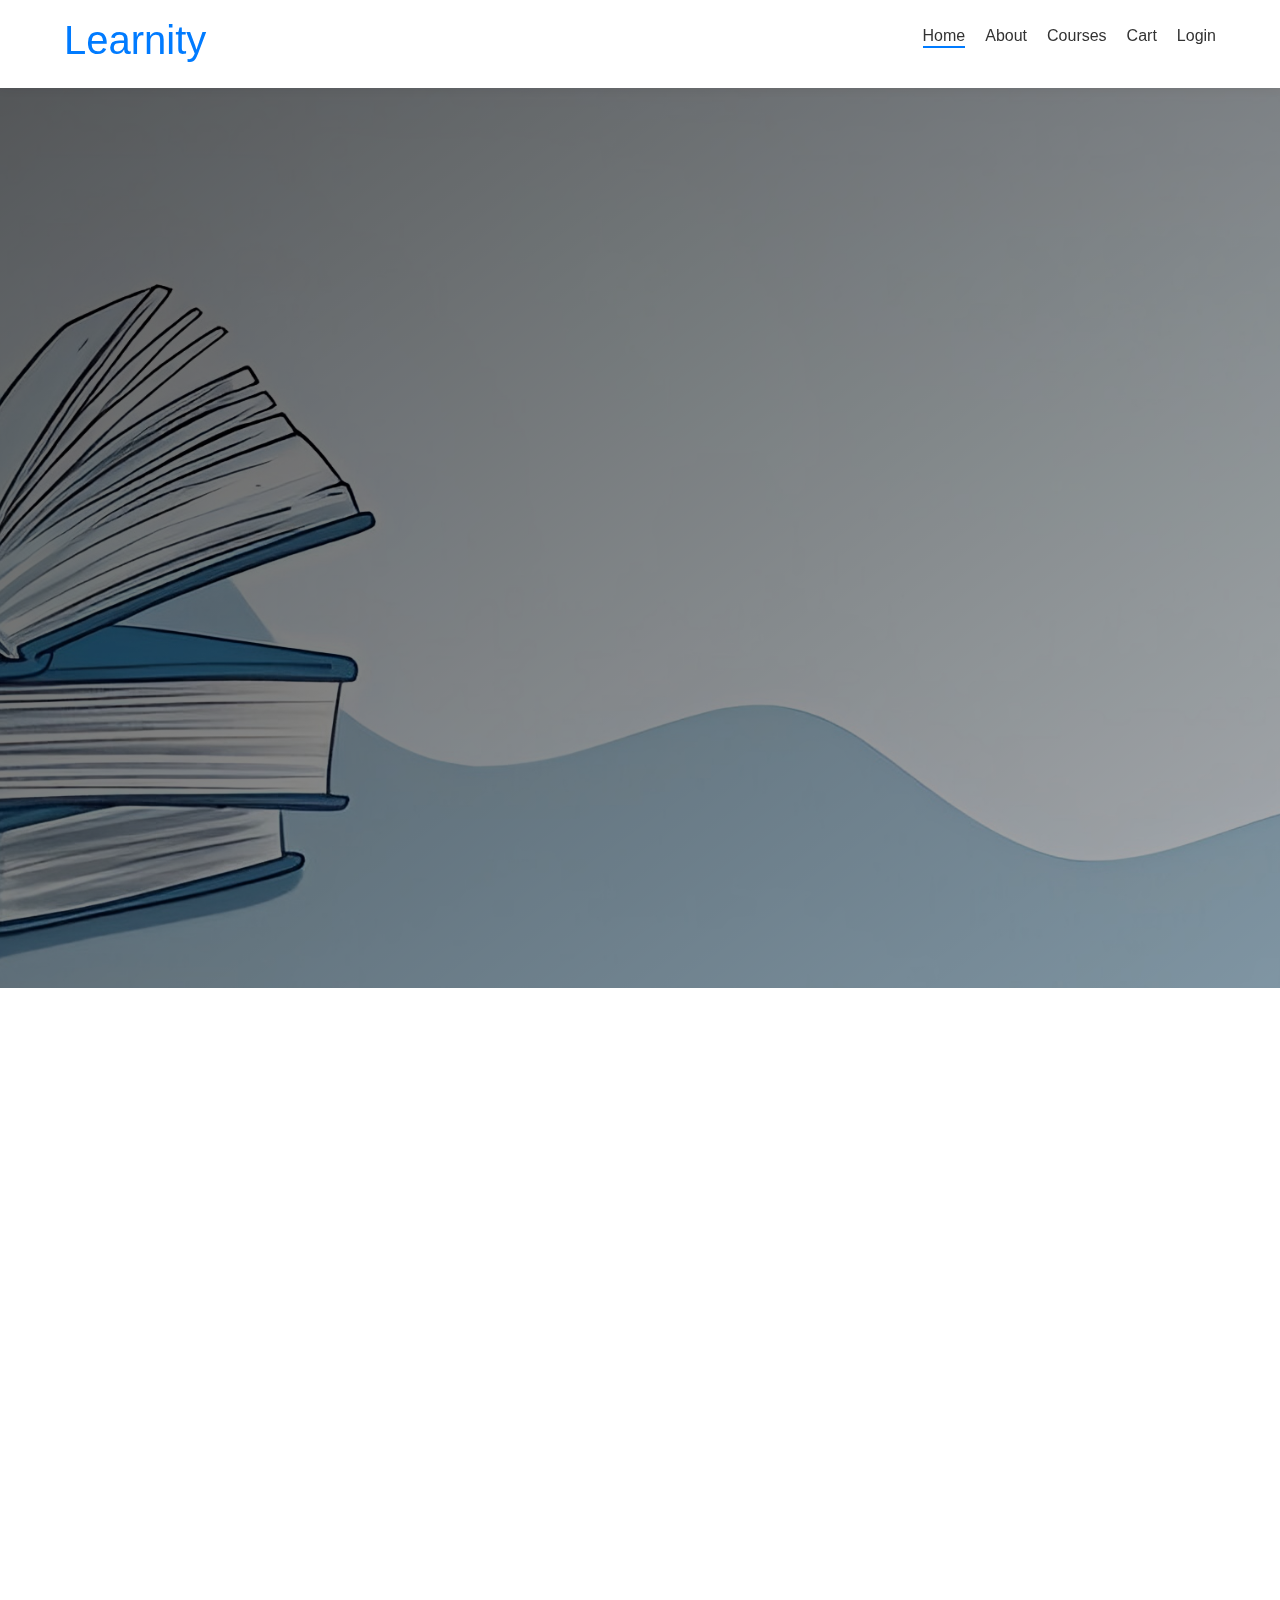
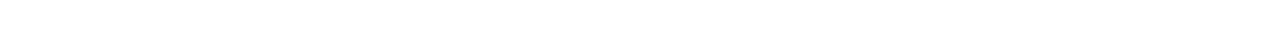
<file: index.html>
<!DOCTYPE html>
<html lang="en">

<head>
    <meta charset="UTF-8">
    <meta name="viewport" content="width=device-width, initial-scale=1.0">
    <title>Learnity - Where Learning Meets Innovation</title>
    <link rel="stylesheet" href="css/styles.css">
    <link href="https://cdn.jsdelivr.net/npm/bootstrap@5.3.2/dist/css/bootstrap.min.css" rel="stylesheet">
</head>

<body>

<header>
    <div class="main-container">
      
            <a href="index.html">
                <h1 class="logo">Learnity</h1>
            </a>
        <nav>
            <ul>
                <li><a href="index.html" class="active">Home</a></li>
                <li><a href="about.html">About</a></li>
                <li><a href="courses.html">Courses</a></li>
                <li><a href="cart.html">Cart</a></li>
                <li><a href="login.html">Login</a></li>
            </ul>
        </nav>
    </div>
</header>

<section class="hero">
    <div class="container-fluid hero-container">
        <img src="images/background_2.jpg" alt="Learnity Background" class="hero-bg-img">
        <div class="hero-overlay"></div>
        <div class="hero-content animate-fade">
            <h2>Where Learning Meets Innovation</h2>
            <p>Explore new skills, master key concepts, and grow your knowledge with Learnity.</p>
            <a href="courses.html" class="btn">Explore Courses</a>
        </div>
    </div>
</section>

<section class="featured container">
    <h2 class="animate-fade">Featured Courses</h2>
    <div class="row">
        <div class="col-md-3">
            <div class="course-card animate-slide">
                <img src="images/web.jpg" alt="Web Development">
                <h3>Web Development</h3>
                <p>₨ 4000 – 6 Weeks</p>
                <a href="course-detail.html" class="btn">View Details</a>
            </div>
        </div>

        <div class="col-md-3">
            <div class="course-card animate-slide">
                <img src="images/app_development.jpg" alt="App Development">
                <h3>App Development</h3>
                <p>₨ 5000 – 8 Weeks</p>
                <a href="course-detail.html" class="btn">View Details</a>
            </div>
        </div>

        <div class="col-md-3">
            <div class="course-card animate-slide">
                <img src="images/data_science.jpg" alt="Data Science">
                <h3>Data Science</h3>
                <p>₨ 7000 – 10 Weeks</p>
                <a href="course-detail.html" class="btn">View Details</a>
            </div>
        </div>

        <div class="col-md-3">
            <div class="course-card animate-slide">
                <img src="images/Ai_Fundamentals.jpg" alt="AI Fundamentals">
                <h3>AI Fundamentals</h3>
                <p>₨ 6000 – 8 Weeks</p>
                <a href="course-detail.html" class="btn">View Details</a>
            </div>
        </div>
    </div>
</section>

<footer class="animate-fade">
    <div class="footer-container container">
        <p>© 2025 Learnity | All Rights Reserved</p>
        <p>Follow us:
            <a href="#">Facebook</a> |
            <a href="#">Instagram</a> |
            <a href="#">LinkedIn</a>
        </p>
    </div>
</footer>

</body>
</html>
</file>
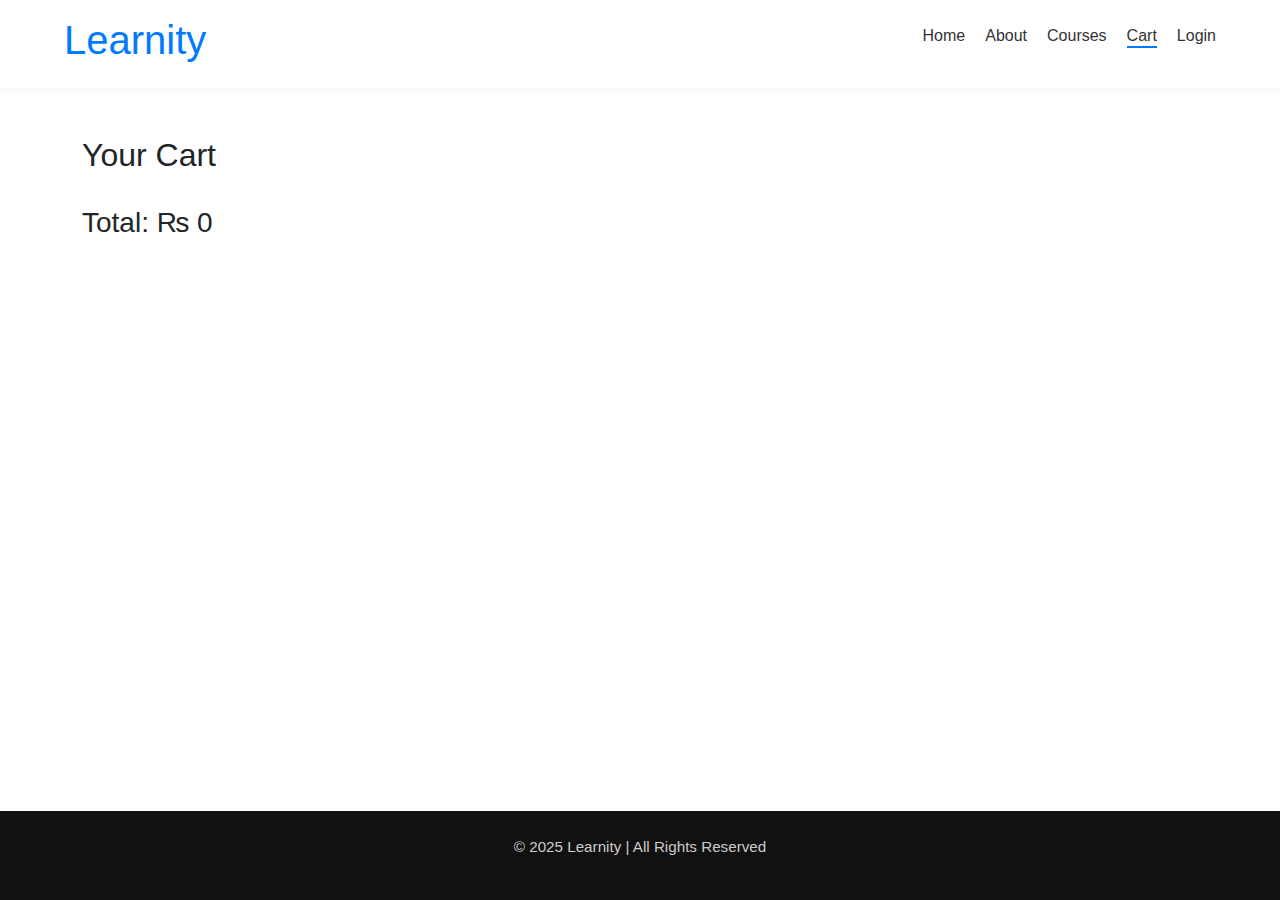
<file: cart.html>
<!DOCTYPE html>
<html lang="en">
<head>
  <meta charset="UTF-8">
  <meta name="viewport" content="width=device-width, initial-scale=1.0">
  <title>Cart - Learnity</title>
  <link rel="stylesheet" href="css/styles.css">
  <link href="https://cdn.jsdelivr.net/npm/bootstrap@5.3.2/dist/css/bootstrap.min.css" rel="stylesheet">
</head>
<body class="cart-page">


<header>
  <div class="main-container">
      <a href="index.html"><h1 class="logo">Learnity</h1></a>
      <nav>
          <ul>
               <li><a href="index.html" >Home</a></li>
                <li><a href="about.html">About</a></li>
                <li><a href="courses.html">Courses</a></li>
                <li><a href="cart.html"class="active">Cart</a></li>
                <li><a href="login.html">Login</a></li>
      </nav>
  </div>
</header>

<section class="cart container mt-5">
  <h2>Your Cart</h2>
  <div id="cart-items" class="row mt-3"></div>
  <h3 id="total" class="mt-3">Total: ₨ 0</h3>
</section>

<footer>
  <div class="footer-container container">
      <p>© 2025 Learnity | All Rights Reserved</p>
  </div>
</footer>

<script src="js/script.js"></script>
</body>
</html>
</file>
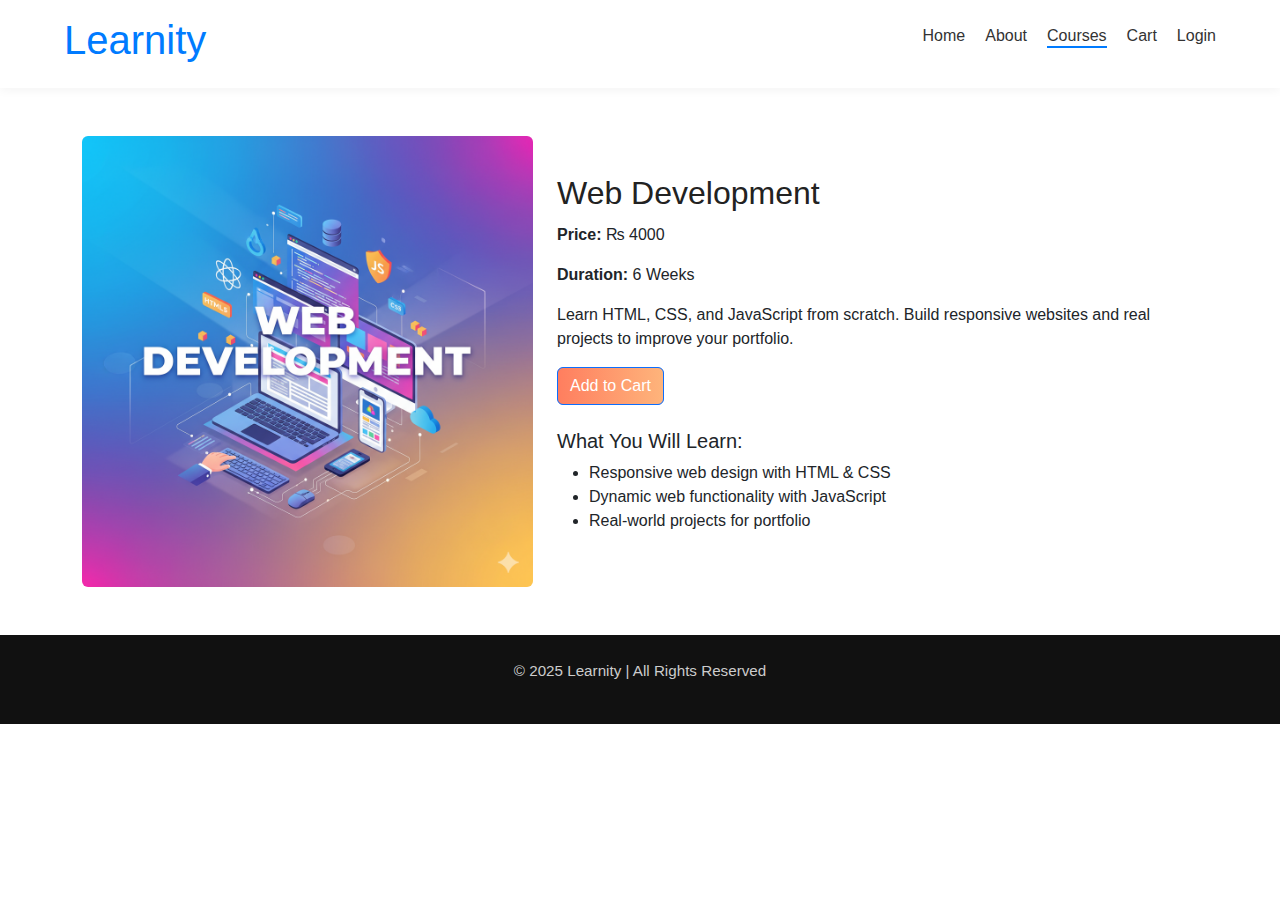
<file: course-detail.html>
<!DOCTYPE html>
<html lang="en">
<head>
  <meta charset="UTF-8">
  <meta name="viewport" content="width=device-width, initial-scale=1.0">
  <title>Web Development - Learnity</title>
  <link rel="stylesheet" href="css/styles.css">
  <link href="https://cdn.jsdelivr.net/npm/bootstrap@5.3.2/dist/css/bootstrap.min.css" rel="stylesheet">
</head>
<body>



<header>
    <div class="main-container">
     
            <a href="index.html">
                <h1 class="logo">Learnity</h1>
            </a>
        <nav>
            <ul>
               <li><a href="index.html" >Home</a></li>
                <li><a href="about.html">About</a></li>
                <li><a href="courses.html"class="active">Courses</a></li>
                <li><a href="cart.html">Cart</a></li>
                <li><a href="login.html">Login</a></li>
            </ul>
        </nav>
    </div>
</header>


<section class="course-detail container mt-5">
  <div class="row align-items-center g-4">

  
    <div class="col-md-5">
      <img src="images/web.jpg" alt="Web Development" class="img-fluid rounded">
    </div>

    <div class="col-md-7">
      <h2 class="course-title">Web Development</h2>
      <p><strong>Price:</strong> ₨ 4000</p>
      <p><strong>Duration:</strong> 6 Weeks</p>
      <p>
        Learn HTML, CSS, and JavaScript from scratch. Build responsive websites and real projects to improve your portfolio.
      </p>
      <button class="add-to-cart btn btn-primary" 
              data-name="Web Development" 
              data-price="4000" 
              data-duration="6 Weeks">
        Add to Cart
      </button>

      <div class="mt-4">
        <h5>What You Will Learn:</h5>
        <ul>
          <li>Responsive web design with HTML & CSS</li>
          <li>Dynamic web functionality with JavaScript</li>
          <li>Real-world projects for portfolio</li>
        </ul>
      </div>
    </div>

  </div>
</section>

<footer class="mt-5">
  <div class="footer-container container text-center">
    <p>© 2025 Learnity | All Rights Reserved</p>
  </div>
</footer>

<script src="js/script.js"></script>
</body>
</html>
</file>
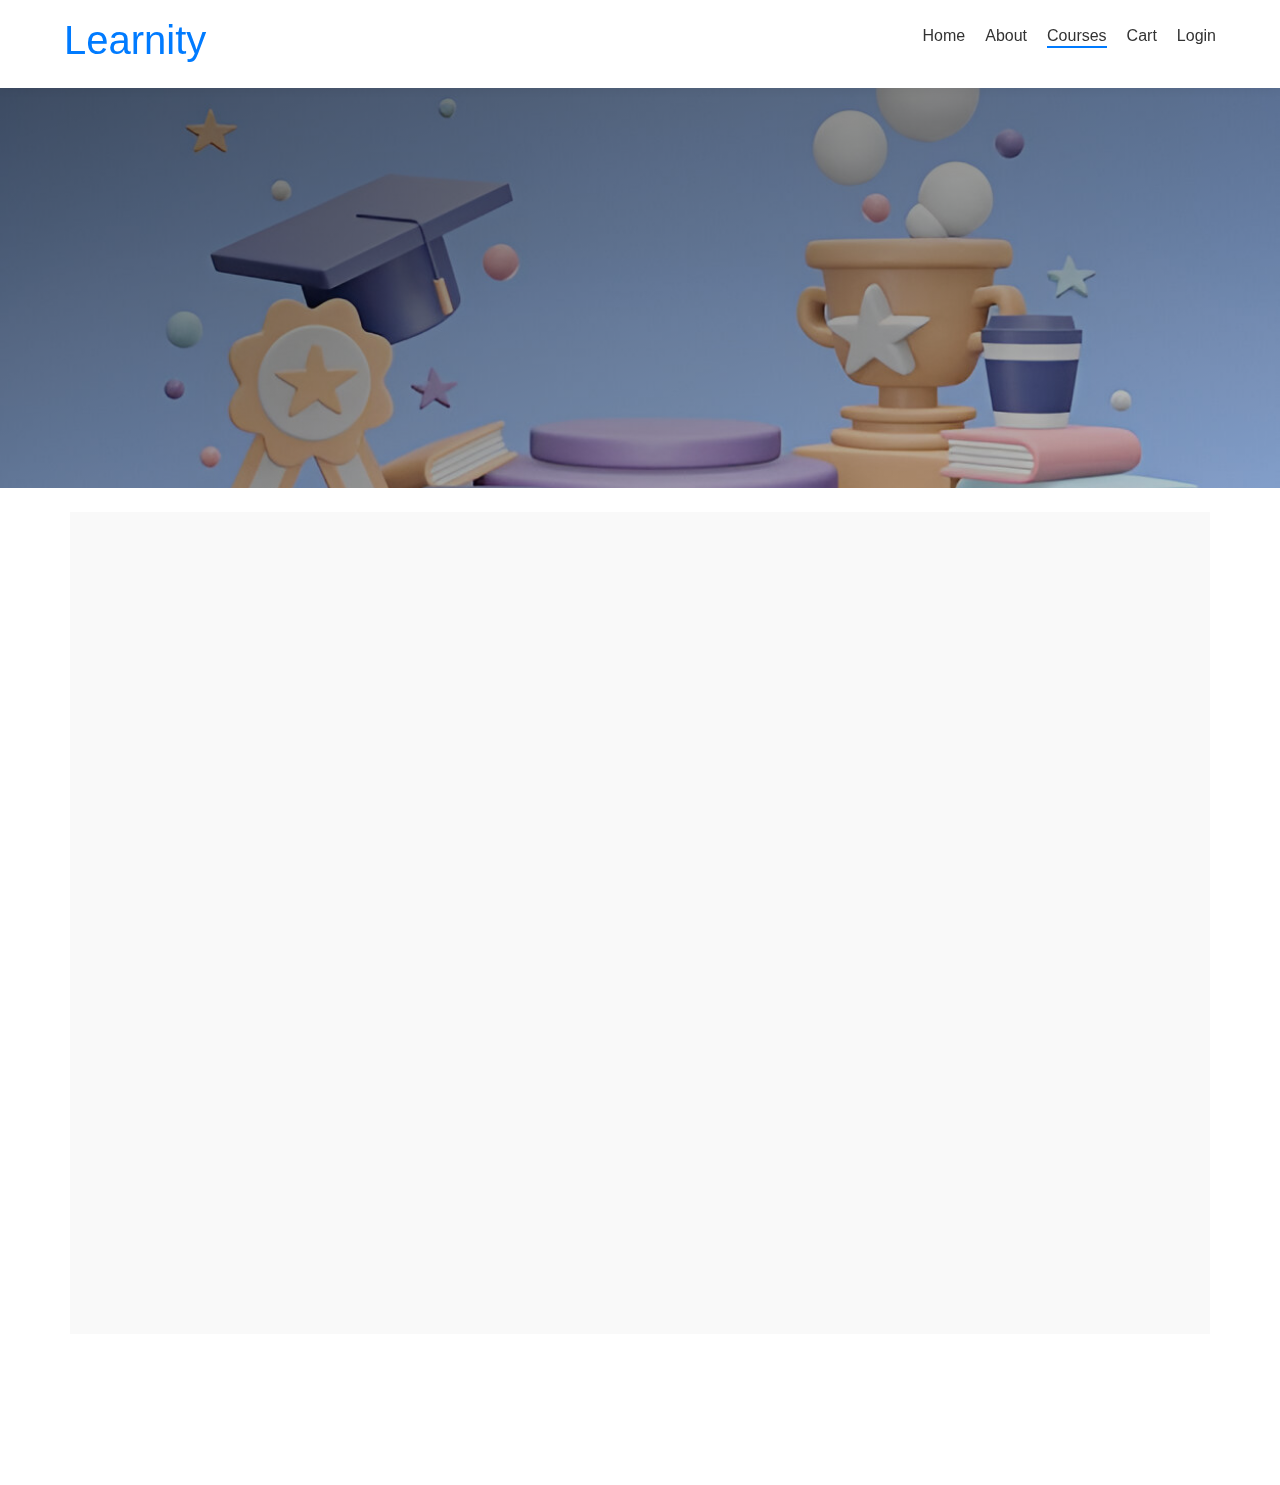
<file: courses.html>
<!DOCTYPE html>
<html lang="en">

<head>
  <meta charset="UTF-8">
  <meta name="viewport" content="width=device-width, initial-scale=1.0">
  <title>Courses - Learnity</title>
  <link rel="stylesheet" href="css/styles.css">
  <link href="https://cdn.jsdelivr.net/npm/bootstrap@5.3.2/dist/css/bootstrap.min.css" rel="stylesheet">
</head>

<body>

<header>
    <div class="main-container">
     
            <a href="index.html">
                <h1 class="logo">Learnity</h1>
            </a>
        <nav>
            <ul>
               <li><a href="index.html" >Home</a></li>
                <li><a href="about.html">About</a></li>
                <li><a href="courses.html"class="active">Courses</a></li>
                <li><a href="cart.html">Cart</a></li>
                <li><a href="login.html">Login</a></li>
            </ul>
        </nav>
    </div>
</header>

<section class="courses-hero container-fluid">
  <img src="images/explore_courses.jpg" alt="Courses Background" class="courses-bg-img">
  <div class="courses-overlay"></div>
  <div class="courses-content animate-fade">
    <h1>Explore Our Courses</h1>
    <p>Find the right course that matches your passion and goals</p>
  </div>
</section>

<section class="courses-section container mt-4">
    <div class="row g-4">
        <div class="col-md-3">
            <div class="course-card animate-slide">
                <img src="images/web_development.jpg" alt="Web Development">
                <h3>Web Development</h3>
                <p>₨ 4000 – 6 Weeks</p>
                <a href="course-detail.html" class="btn">View Details</a>
            </div>
        </div>

        <div class="col-md-3">
            <div class="course-card animate-slide">
                <img src="images/data_science.jpg" alt="Data Science">
                <h3>Data Science</h3>
                <p>₨ 7000 – 10 Weeks</p>
                <a href="course-detail.html" class="btn">View Details</a>
            </div>
        </div>

        <div class="col-md-3">
            <div class="course-card animate-slide">
                <img src="images/Graphic motion design.jpg" alt="Graphic Design">
                <h3>Graphic Design</h3>
                <p>₨ 4500 – 6 Weeks</p>
                <a href="course-detail.html" class="btn">View Details</a>
            </div>
        </div>

        <div class="col-md-3">
            <div class="course-card animate-slide">
                <img src="images/Ai_Fundamentals.jpg" alt="AI Fundamentals">
                <h3>AI Fundamentals</h3>
                <p>₨ 6000 – 8 Weeks</p>
                <a href="course-detail.html" class="btn">View Details</a>
            </div>
        </div>

        <div class="col-md-3">
            <div class="course-card animate-slide">
                <img src="images/cyber_security.jpg" alt="Cyber Security">
                <h3>Cyber Security</h3>
                <p>₨ 5500 – 7 Weeks</p>
                <a href="course-detail.html" class="btn">View Details</a>
            </div>
        </div>

        <div class="col-md-3">
            <div class="course-card animate-slide">
                <img src="images/app_development.jpg" alt="Mobile App Development">
                <h3>App Development</h3>
                <p>₨ 5000 – 8 Weeks</p>
                <a href="course-detail.html" class="btn">View Details</a>
            </div>
        </div>

        <div class="col-md-3">
            <div class="course-card animate-slide">
                <img src="images/digital marketing.jpg" alt="Digital Marketing">
                <h3>Digital Marketing</h3>
                <p>₨ 3500 – 5 Weeks</p>
                <a href="course-detail.html" class="btn">View Details</a>
            </div>
        </div>

        <div class="col-md-3">
            <div class="course-card animate-slide">
                <img src="images/database_management.jpg" alt="Database Management">
                <h3>Database Management</h3>
                <p>₨ 4000 – 6 Weeks</p>
                <a href="course-detail.html" class="btn">View Details</a>
            </div>
        </div>
    </div>
</section>

<footer class="animate-fade mt-4">
    <div class="footer-container container">
        <p>© 2025 Learnity | All Rights Reserved</p>
        <p>Follow us:
            <a href="#">Facebook</a> |
            <a href="#">Instagram</a> |
            <a href="#">LinkedIn</a>
        </p>
    </div>
</footer>

</body>
</html>
</file>
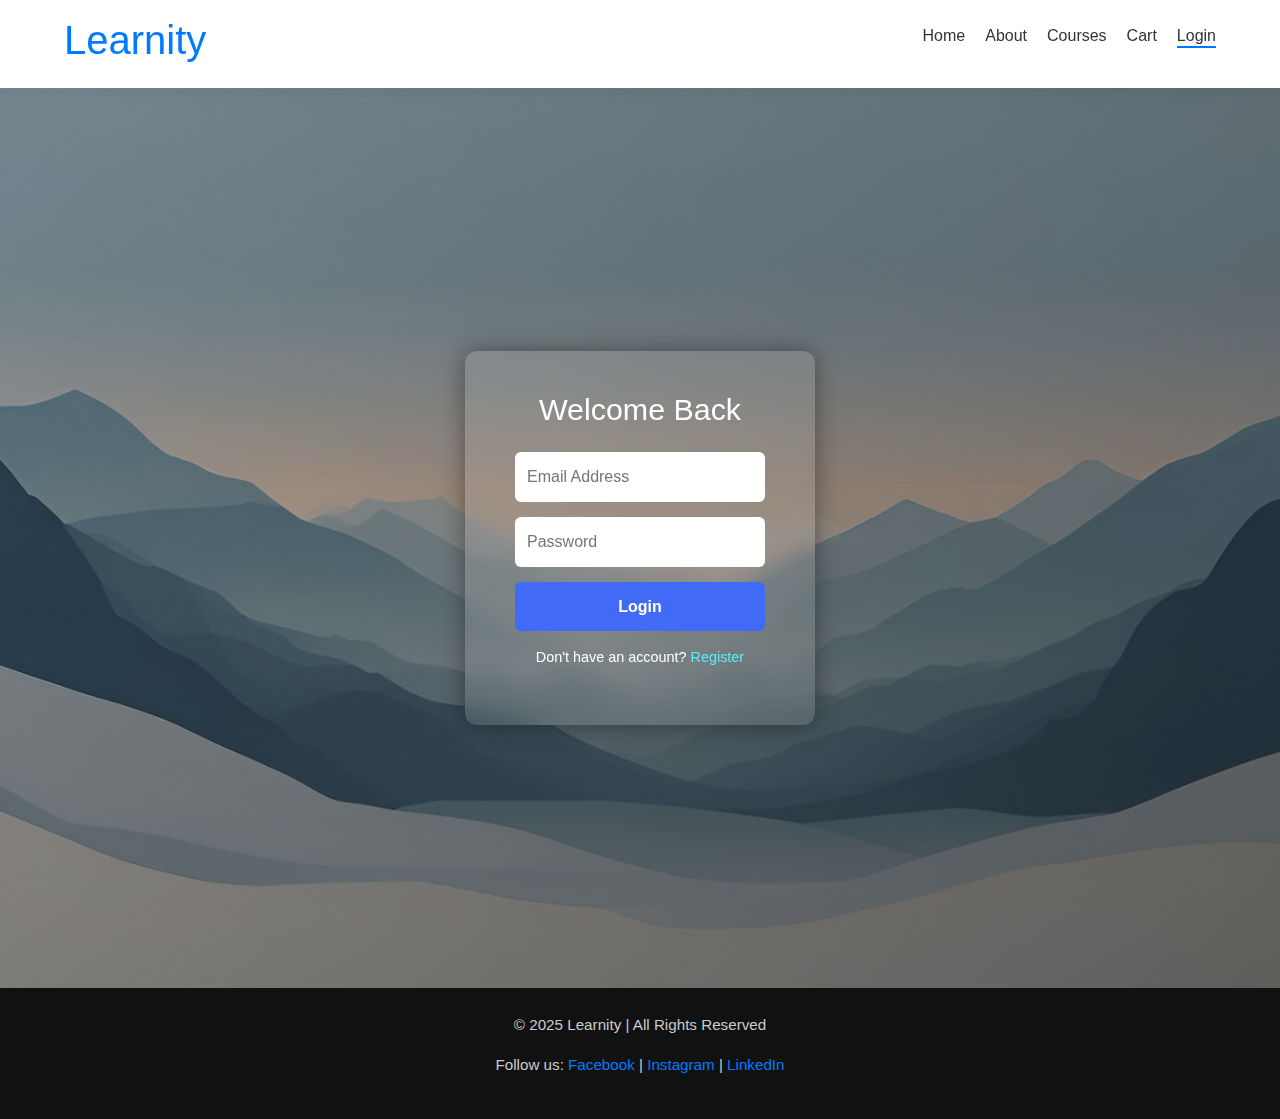
<file: login.html>
<!DOCTYPE html>
<html lang="en">

<head>
    <meta charset="UTF-8">
    <meta name="viewport" content="width=device-width, initial-scale=1.0">
    <title>login - Learnity</title>
     <link href="https://cdn.jsdelivr.net/npm/bootstrap@5.3.2/dist/css/bootstrap.min.css" rel="stylesheet">

    <link rel="stylesheet" href="css/styles.css">
</head>
<body>
 <header>
        <div class="main-container">
            

            <a href="index.html">
                <h1 class="logo">Learnity</h1>
            </a>
            <nav>
                <ul>
                <li><a href="index.html" >Home</a></li>
                <li><a href="about.html">About</a></li>
                <li><a href="courses.html">Courses</a></li>
                <li><a href="cart.html">Cart</a></li>
                <li><a href="login.html"class="active">Login</a></li>
                </ul>
            </nav>
        </div>
    </header>
 <div class="login-page">
    <img src="images/login_mountain.jpg" alt="Login Background" class="login-bg">
    <div class="login-overlay"></div>

    <div class="login-box">
      <h2>Welcome Back</h2>
      <form>
        <input type="email" placeholder="Email Address" required autofocus>
        <input type="password" placeholder="Password" required>
        <button type="submit">Login</button>
      </form>
      <p>Don't have an account? <a href="#">Register</a></p>
    </div>
  </div>

    <footer>
        <div class="footer-container">
            <p>© 2025 Learnity | All Rights Reserved</p>
            <p>Follow us:
                <a href="#">Facebook</a> |
                <a href="#">Instagram</a> |
                <a href="#">LinkedIn</a>
            </p>
        </div>
    </footer>
</body>
</html>
</file>
<file: css/styles.css>
* {
    margin: 0;
    padding: 0;
    box-sizing: border-box;
    font-family:'Segoe UI', Tahoma, Geneva, Verdana, sans-serif
}

body {
    background-color: #f8f9fa;
    color: #333;
    line-height: 1.6;
    scroll-behavior: smooth;
}
.main-container a{
  text-decoration: none;
}
a {
    text-decoration: none;
    color: inherit;
    transition: color 0.3s ease;
}

.main-container {
    width: 90%;
    max-width: 1200px;
    margin: auto;
}

header {
    background: #ffffff;
    box-shadow: 0 2px 10px rgba(0,0,0,0.05);
    padding: 1rem 0;
    position: sticky;
    top: 0;
    z-index: 1;
}

header .main-container {
    display: flex;
    justify-content: space-between;
    align-items: center;
}

.logo {
    color: #007bff;
   
}

nav ul {
    list-style: none;
    display: flex;
    gap:20px;
}

nav a {
    color: #333;
    font-weight: 500;
    position: relative;
}

header nav ul li a {
    text-decoration: none; 
}


header nav ul li a:hover {
    text-decoration: none; 
}
nav a::after {
    content: "";
    position: absolute;
    left: 0;
    bottom: -4px;
    width: 0%;
    height: 2px;
    background: #007bff;
    transition: width 0.3s ease;
}

nav a:hover::after,
nav a.active::after {
    width: 100%;
}

.hero {
  position: relative;
  width: 100%;
  height: 100vh; 
  overflow: hidden;
  display: flex;
  justify-content: center;
  align-items: center;
  text-align: center;
}

.hero-bg-img {
  position: absolute;
  top: 0;
  left: 0;
  width: 100%;
  height: 100%;
  object-fit: cover;
  z-index: -2;
}

.hero-overlay {
  position: absolute;
  top: 0;
  left: 0;
  width: 100%;
  height: 100%;
  background: linear-gradient(to bottom right, rgba(0,0,0,0.65), rgba(0,0,0,0.3));
  z-index: -1;
}

.hero-content {
  position: relative;
  color: #fff;
  padding: 0 20px;
}

.hero-content h2 {
  font-size: 2.8rem;
  margin-bottom: 15px;
  letter-spacing: 1px;
}

.hero-content p {
  font-size: 1.2rem;
  margin-bottom: 25px;
  max-width: 600px;
  margin-left: auto;
  margin-right: auto;
  opacity: 0.9;
}

.btn {
  display: inline-block;
  background: #2262ee;
  color: #fff;
  padding: 12px 28px;
  border-radius: 6px;
  text-decoration: none;
  font-weight: 600;
  transition: background 0.3s ease;
}

.btn:hover {
  background: #358df3;
}


@media (max-width: 768px) {
  .hero-content h2 {
    font-size: 2rem;
  }
  .hero-content p {
    font-size: 1rem;
  }
}

.featured {
    padding: 70px 0;
    text-align: center;
}

.featured h2 {
    color: #222;
    font-size: 2rem;
    margin-bottom: 20px;
}

.course-container {
    display: flex;
    flex-wrap: wrap;
    gap: 30px;
    justify-content: center;
    width: 90%;
    margin: 40px auto 0;
}

.course-card {
    background: #fff;
   
    border-radius: 12px;
    box-shadow: 0 4px 15px rgba(0,0,0,0.05);
    padding: 15px;
    width: 22%;
    min-width: 240px;
    transition: 0.3s;
    display: flex;
    flex-direction: column;
   
}

.course-card:hover {
    transform: translateY(-5px);
    box-shadow: 0 8px 25px rgba(0,0,0,0.1);
}

.course-card img {
    width: 100%;
    border-radius: 10px;
    height: 180px;
    object-fit: cover;
}

.course-card h3 {
    margin: 15px 0 10px;
    color: #007bff;
    font-size: 1.2rem;
}

.course-card p {
    font-size: 0.95rem;
    color: #555;
    flex-grow: 1;
     margin-bottom: 20px;
}


.why-learnity {
    background: #eef3f9;
    text-align: center;
    padding: 80px 20px;
}

.why-learnity h2 {
    color: #222;
    font-size: 2rem;
}

.features {
    display: flex;
    justify-content: center;
    flex-wrap: wrap;
    gap: 25px;
    margin-top: 40px;
}

.feature {
    background: #fff;
    padding: 25px;
    border-radius: 12px;
    box-shadow: 0 3px 12px rgba(0,0,0,0.05);
    width: 300px;
    transition: 0.3s ease;
}

.feature:hover {
    transform: translateY(-5px);
    box-shadow: 0 6px 20px rgba(0,0,0,0.08);
}

.feature h3 {
    color: #007bff;
    margin-bottom: 10px;
}

.feature p {
    font-size: 0.95rem;
    color: #555;
}

footer {
    background: #111;
    color: #ccc;
    text-align: center;
    padding: 25px 10px;
    font-size: 0.95rem;
}

footer a {
    color: #007bff;
    transition: color 0.3s ease;
}

footer a:hover {
    color: #fff;
}


@media (max-width: 768px) {
    nav ul {
        gap: 1rem;
    }

    .hero h2 {
        font-size: 2.2rem;
    }

    .course-card {
        width: 80%;
    }

    .feature {
        width: 90%;
    }
}

.login-page {
  position: relative;
  width: 100%;
  height: 100vh;
  display: flex;
  justify-content: center;
  align-items: center;
  overflow: hidden;
  text-align: center;
  font-family: "Poppins", sans-serif;
}

.login-bg {
  position: absolute;
  top: 0;
  left: 0;
  width: 100%;
  height: 100%;
  object-fit: cover; 
  z-index: -2;
}

.login-overlay {
  position: absolute;
  top: 0;
  left: 0;
  width: 100%;
  height: 100%;
  background: linear-gradient(to bottom right, rgba(30, 30, 30, 0.299), rgba(20, 20, 20, 0.6));
  z-index: -1;
}

.login-box {
  position: relative;
  z-index: 1;
  background: rgba(255, 255, 255, 0.1);
  backdrop-filter: blur(10px);
  padding: 40px 50px;
  border-radius: 12px;
  color: #fff;
  width: 350px;
  box-shadow: 0 0 25px rgba(0, 0, 0, 0.4);
}

.login-box h2 {
  margin-bottom: 25px;
  font-size: 1.9rem;
}

.login-box form {
  display: flex;
  flex-direction: column;
  gap: 15px;
}

.login-box input {
  padding: 12px;
  border: none;
  border-radius: 6px;
  outline: none;
  font-size: 1rem;
}

.login-box button {
  background: #416bf7;
  color: #fff;
  border: none;
  padding: 12px;
  border-radius: 6px;
  font-weight: 600;
  cursor: pointer;
  transition: background 0.3s ease;
}

.login-box button:hover {
  background: #5493f2;
}

.login-box p {
  margin-top: 15px;
  font-size: 0.9rem;
}

.login-box a {
  color: #60eaf4;
  text-decoration: none;
}

.login-box a:hover {
  text-decoration: underline;
}

@media (max-width: 480px) {
  .login-box {
    width: 90%;
    padding: 30px;
  }
}



.about-section {
    padding: 80px 0;
    background: #f8f9fa;
}

.about-content {
    display: flex;
    flex-wrap: wrap;
    align-items: center;
    gap: 50px;
}

.about-text {
    flex: 1 1 50%;
}

.about-text h2 {
    color: #007bff;
    margin-bottom: 20px;
    font-size: 2rem;
}

.about-text p {
    margin-bottom: 15px;
    color: #444;
    font-size: 1rem;
}

.about-image {
    flex: 1 1 40%;
    text-align: center;
}

.about-image img {
    width: 100%;
    max-width: 500px;
    border-radius: 10px;
    box-shadow: 0 5px 15px rgba(0,0,0,0.1);
}

.values {
    text-align: center;
    background: #eef3f9;
    padding: 80px 20px;
}

.values h2 {
    color: #222;
    margin-bottom: 40px;
    font-size: 2rem;
}


.courses-hero {
  position: relative;
  width: 100%;
  height: 400px;
  overflow: hidden;
  display: flex;
  justify-content: center;
  align-items: center;
}

.courses-bg-img {
  position: absolute;
  top: 0;
  left: 0;
  width: 100%;
  height: 100%;
  object-fit: cover;
  z-index: -2;
}

.courses-overlay {
  position: absolute;
  top: 0;
  left: 0;
  width: 100%;
  height: 100%;
  background: linear-gradient(to bottom right, rgba(0,0,0,0.6), rgba(0,0,0,0.2));
  z-index: -1;
}

.courses-content {
  position: relative;
  color: #fff;
  text-align: center;
  padding: 0 20px;
}

.courses-content h1 {
  font-size: 2.5rem;
  margin-bottom: 10px;
}

.courses-content p {
  font-size: 1.2rem;
  opacity: 0.9;
}

.courses-section {
  display: flex;
  flex-wrap: wrap;
  justify-content: center;
  gap: 25px;
  padding: 60px 20px;
  background: #f9f9f9;
}


.course-card button {
  background: #007bff;
  color: #fff;
  border: none;
  padding: 10px 20px;
  border-radius: 5px;
  cursor: pointer;
  margin-bottom: 20px;
  transition: background 0.3s;
}

.course-card button:hover {
  background: #0056b3;
}


.animate-fade { 
    animation: fadeIn 1.2s ease forwards; 
    opacity: 0;
}
.animate-slide { 
    animation: slideIn 1s ease forwards; 
    opacity: 0;
}

@keyframes fadeIn {
    to { opacity: 1; }
}

@keyframes slideIn {
    from { transform: translateY(20px); opacity: 0; }
    to { transform: translateY(0); opacity: 1; }
}
/* Course Detail Image */
.course-detail-img {
  width: 100%;
  border-radius: 12px;
}

/* Typography */
.course-title {
  font-size: 2rem;
  margin-bottom: 10px;
  color: #222;
}

.course-price, .course-duration {
  font-weight: 600;
  margin-bottom: 10px;
  color: #555;
}

.course-description {
  line-height: 1.6;
  margin-bottom: 20px;
  color: #444;
}

/* Highlights */
.course-highlights h3 {
  font-size: 1.4rem;
  margin-bottom: 10px;
  color: #222;
}

.course-highlights ul {
  list-style-type: disc;
  margin-left: 20px;
  color: #555;
}

/* Button: Modern gradient + hover */
.add-to-cart {
  background: linear-gradient(90deg, #ff7e5f, #feb47b);
  color: white;
  border: none;
  padding: 12px 25px;
  border-radius: 8px;
  font-size: 1rem;
  cursor: pointer;
  transition: transform 0.3s, box-shadow 0.3s;
}

.add-to-cart:hover {
  transform: translateY(-3px);
  box-shadow: 0 6px 15px rgba(0,0,0,0.2);
}

/* Animations */
.animate-fade { 
    animation: fadeIn 1.2s ease forwards; 
    opacity: 0;
}
.animate-slide { 
    animation: slideIn 1s ease forwards; 
    opacity: 0;
}

@keyframes fadeIn {
    to { opacity: 1; }
}
@keyframes slideIn {
    from { transform: translateY(15px); opacity: 0; }
    to { transform: translateY(0); opacity: 1; }
}


.cart-page {
    display: flex;
    flex-direction: column;
    min-height: 100vh; 
}

.cart-page .cart {
    flex: 1; 
}
</file>
